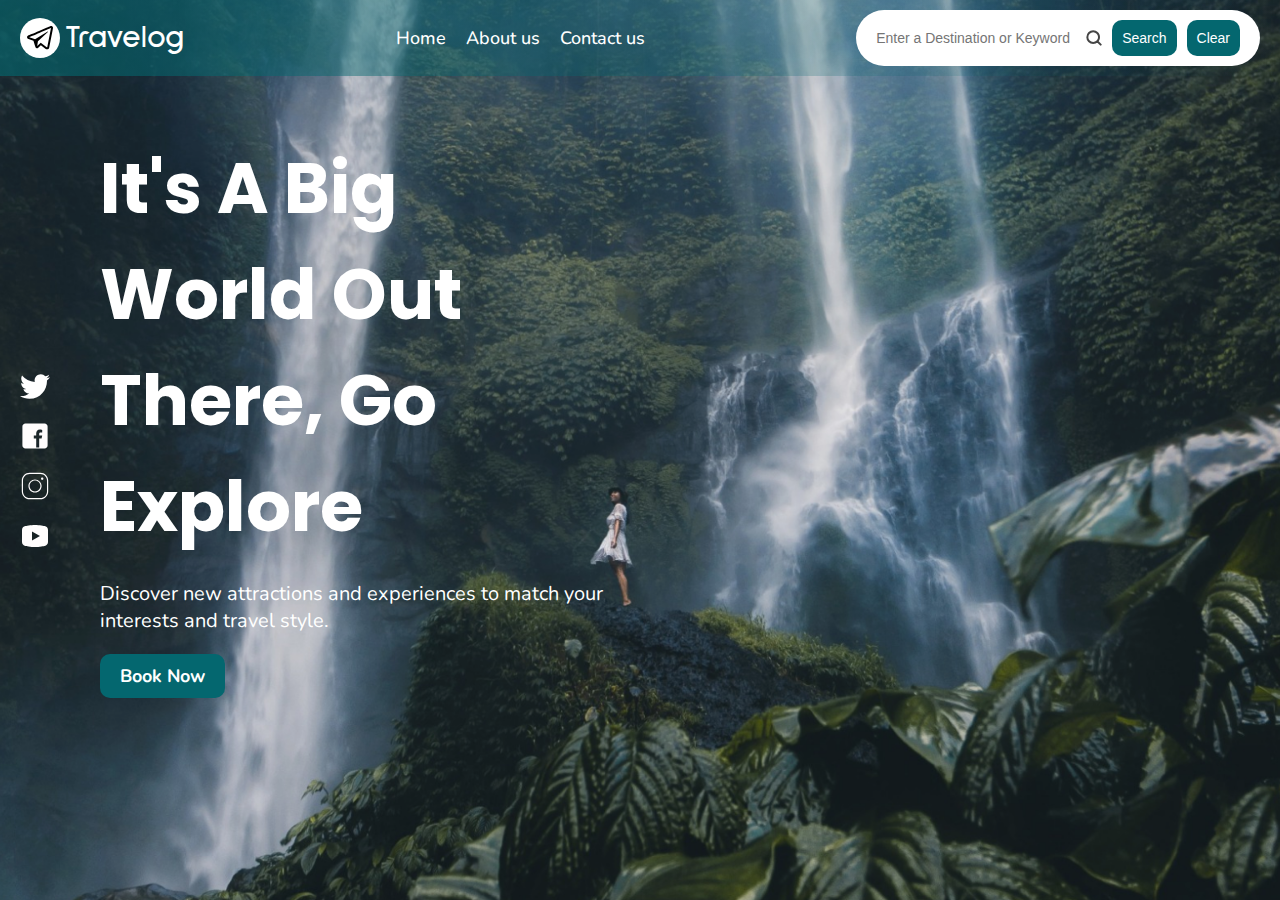
<file: index.html>
<!DOCTYPE html>
<html lang="en">
  <head>
    <meta charset="UTF-8" />
    <meta name="viewport" content="width=device-width, initial-scale=1.0" />
    <title>Travelog - Home</title>
    <link rel="preconnect" href="https://fonts.googleapis.com" />
    <link rel="preconnect" href="https://fonts.gstatic.com" crossorigin />
    <link
      href="https://fonts.googleapis.com/css2?family=Nunito:ital,wght@0,200..1000;1,200..1000&family=Poppins:ital,wght@0,100;0,200;0,300;0,400;0,500;0,600;0,700;0,800;0,900;1,100;1,200;1,300;1,400;1,500;1,600;1,700;1,800;1,900&family=Sulphur+Point:wght@300;400;700&family=Work+Sans:ital,wght@0,100..900;1,100..900&display=swap"
      rel="stylesheet" />
    <link rel="stylesheet" href="travel_recommendation.css" />
  </head>
  <body>
    <header>
      <div class="logo-box">
        <div class="logo-img">
          <img src="./images/logo.svg" alt="" />
        </div>
        <div class="logo-text">Travelog</div>
      </div>
      <nav id="navbar">
        <a href="./index.html">Home</a>
        <a href="./travel_about.html">About us</a>
        <a href="./travel_contact.html">Contact us</a>
      </nav>
      <div class="search-box">
        <input type="search" id="search-input" placeholder="Enter a Destination or Keyword" />
        <img id="search-icon" src="images/searchIcon.svg" alt="" />
        <div class="buttons">
          <button id="search-btn">Search</button>
          <button id="clear-btn">Clear</button>
        </div>
      </div>
    </header>
    <main>
      <div class="socials">
        <svg xmlns="http://www.w3.org/2000/svg" x="0px" y="0px" width="30" height="30" viewBox="0,0,256,256">
          <g
            fill-opacity="1"
            fill="#ffffff"
            fill-rule="nonzero"
            stroke="none"
            stroke-width="1"
            stroke-linecap="butt"
            stroke-linejoin="miter"
            stroke-miterlimit="10"
            stroke-dasharray=""
            stroke-dashoffset="0"
            font-family="none"
            font-weight="none"
            font-size="none"
            text-anchor="none"
            style="mix-blend-mode: normal">
            <g transform="scale(5.12,5.12)">
              <path
                d="M50.0625,10.4375c-1.84766,0.82031 -3.82812,1.37109 -5.91016,1.62109c2.125,-1.27344 3.75781,-3.28906 4.52344,-5.6875c-1.98437,1.17578 -4.19141,2.03125 -6.53125,2.49219c-1.875,-2 -4.54687,-3.24609 -7.50391,-3.24609c-5.67969,0 -10.28516,4.60156 -10.28516,10.28125c0,0.80469 0.09375,1.58984 0.26953,2.34375c-8.54687,-0.42969 -16.12109,-4.52344 -21.19531,-10.74609c-0.88672,1.52344 -1.39062,3.28906 -1.39062,5.17187c0,3.56641 1.8125,6.71484 4.57422,8.5625c-1.6875,-0.05469 -3.27344,-0.51953 -4.66016,-1.28906c0,0.04297 0,0.08594 0,0.12891c0,4.98438 3.54688,9.13672 8.24609,10.08594c-0.85937,0.23438 -1.76953,0.35938 -2.70703,0.35938c-0.66406,0 -1.30859,-0.0625 -1.9375,-0.1875c1.3125,4.08203 5.10938,7.0625 9.60547,7.14453c-3.51562,2.75781 -7.94922,4.39844 -12.76953,4.39844c-0.83203,0 -1.64844,-0.04687 -2.44922,-0.14453c4.54687,2.92188 9.95312,4.62109 15.76172,4.62109c18.91406,0 29.25781,-15.66797 29.25781,-29.25391c0,-0.44531 -0.01172,-0.89453 -0.02734,-1.33203c2.00781,-1.44922 3.75,-3.26172 5.12891,-5.32422z"></path>
            </g>
          </g>
        </svg>
        <svg xmlns="http://www.w3.org/2000/svg" x="0px" y="0px" width="30" height="30" viewBox="0,0,256,256">
          <g
            fill-opacity="1"
            fill="#fffdfd"
            fill-rule="nonzero"
            stroke="none"
            stroke-width="1"
            stroke-linecap="butt"
            stroke-linejoin="miter"
            stroke-miterlimit="10"
            stroke-dasharray=""
            stroke-dashoffset="0"
            font-family="none"
            font-weight="none"
            font-size="none"
            text-anchor="none"
            style="mix-blend-mode: normal">
            <g transform="scale(5.12,5.12)">
              <path
                d="M41,4h-32c-2.76,0 -5,2.24 -5,5v32c0,2.76 2.24,5 5,5h32c2.76,0 5,-2.24 5,-5v-32c0,-2.76 -2.24,-5 -5,-5zM37,19h-2c-2.14,0 -3,0.5 -3,2v3h5l-1,5h-4v15h-5v-15h-4v-5h4v-3c0,-4 2,-7 6,-7c2.9,0 4,1 4,1z"></path>
            </g>
          </g>
        </svg>
        <svg xmlns="http://www.w3.org/2000/svg" x="0px" y="0px" width="30" height="30" viewBox="0,0,256,256">
          <g
            fill-opacity="1"
            fill="#fffdfd"
            fill-rule="nonzero"
            stroke="none"
            stroke-width="1"
            stroke-linecap="butt"
            stroke-linejoin="miter"
            stroke-miterlimit="10"
            stroke-dasharray=""
            stroke-dashoffset="0"
            font-family="none"
            font-weight="none"
            font-size="none"
            text-anchor="none"
            style="mix-blend-mode: normal">
            <g transform="scale(5.12,5.12)">
              <path
                d="M16,3c-7.16752,0 -13,5.83248 -13,13v18c0,7.16752 5.83248,13 13,13h18c7.16752,0 13,-5.83248 13,-13v-18c0,-7.16752 -5.83248,-13 -13,-13zM16,5h18c6.08648,0 11,4.91352 11,11v18c0,6.08648 -4.91352,11 -11,11h-18c-6.08648,0 -11,-4.91352 -11,-11v-18c0,-6.08648 4.91352,-11 11,-11zM37,11c-1.10457,0 -2,0.89543 -2,2c0,1.10457 0.89543,2 2,2c1.10457,0 2,-0.89543 2,-2c0,-1.10457 -0.89543,-2 -2,-2zM25,14c-6.06329,0 -11,4.93671 -11,11c0,6.06329 4.93671,11 11,11c6.06329,0 11,-4.93671 11,-11c0,-6.06329 -4.93671,-11 -11,-11zM25,16c4.98241,0 9,4.01759 9,9c0,4.98241 -4.01759,9 -9,9c-4.98241,0 -9,-4.01759 -9,-9c0,-4.98241 4.01759,-9 9,-9z"></path>
            </g>
          </g>
        </svg>
        <svg xmlns="http://www.w3.org/2000/svg" x="0px" y="0px" width="30" height="30" viewBox="0,0,256,256">
          <g
            fill-opacity="1"
            fill="#fffdfd"
            fill-rule="nonzero"
            stroke="none"
            stroke-width="1"
            stroke-linecap="butt"
            stroke-linejoin="miter"
            stroke-miterlimit="10"
            stroke-dasharray=""
            stroke-dashoffset="0"
            font-family="none"
            font-weight="none"
            font-size="none"
            text-anchor="none"
            style="mix-blend-mode: normal">
            <g transform="scale(8.53333,8.53333)">
              <path
                d="M15,4c-4.186,0 -9.61914,1.04883 -9.61914,1.04883l-0.01367,0.01563c-1.90652,0.30491 -3.36719,1.94317 -3.36719,3.93555v6v0.00195v5.99805v0.00195c0.00384,1.96564 1.4353,3.63719 3.37695,3.94336l0.00391,0.00586c0,0 5.43314,1.05078 9.61914,1.05078c4.186,0 9.61914,-1.05078 9.61914,-1.05078l0.00195,-0.00195c1.94389,-0.30554 3.37683,-1.97951 3.37891,-3.94727v-0.00195v-5.99805v-0.00195v-6c-0.00288,-1.96638 -1.43457,-3.63903 -3.37695,-3.94531l-0.00391,-0.00586c0,0 -5.43314,-1.04883 -9.61914,-1.04883zM12,10.39844l8,4.60156l-8,4.60156z"></path>
            </g>
          </g>
        </svg>
      </div>
      <div class="content-box">
        <h1>It's A Big World Out There, Go Explore</h1>
        <p>Discover new attractions and experiences to match your interests and travel style.</p>
        <button>Book Now</button>
      </div>
      <div id="result-div" class="resultbox"></div>
    </main>
    <script src="travel_recommendation.js"></script>
  </body>
</html>
</file>
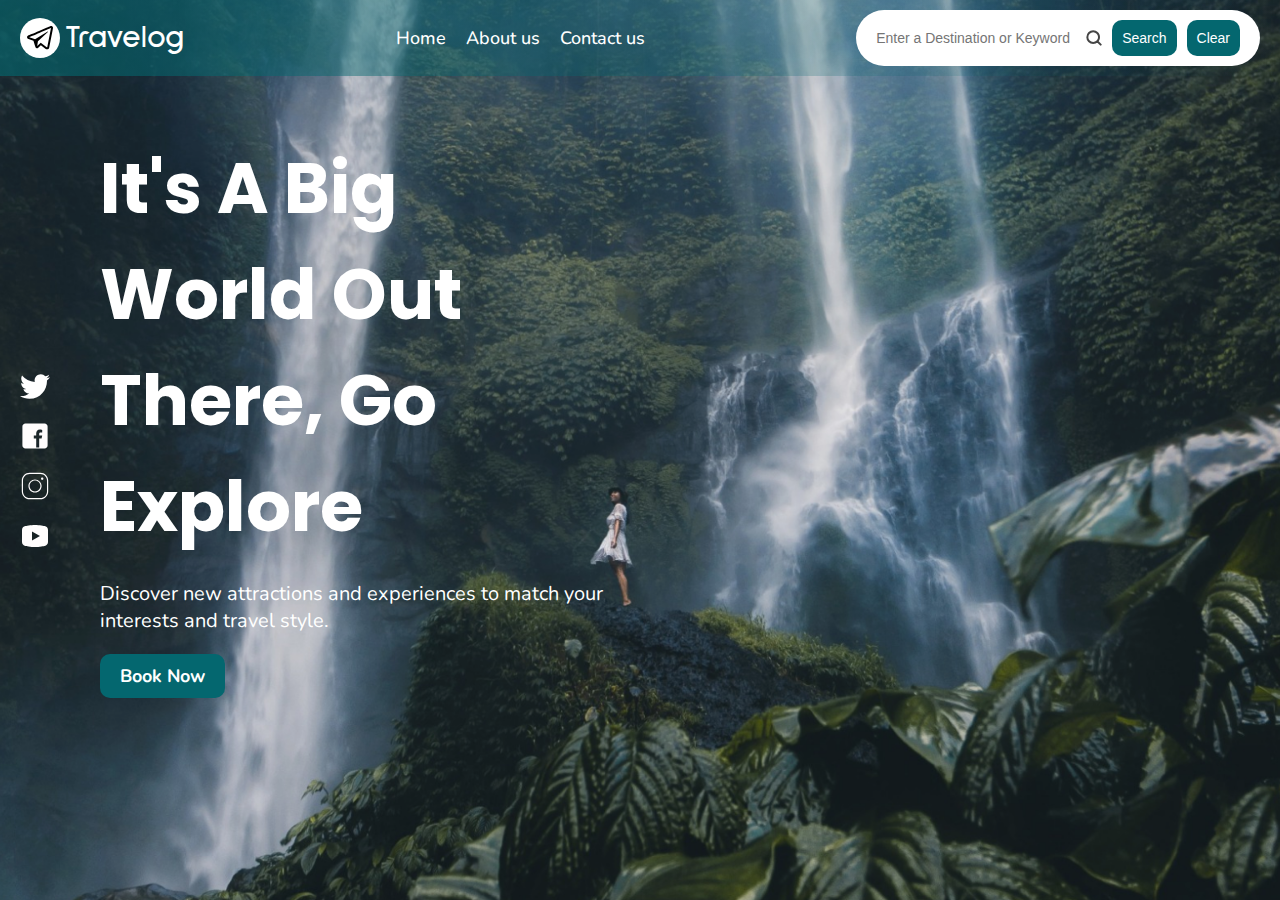
<file: travelRecommendation/travel_recommendation.html>
<!DOCTYPE html>
<html lang="en">
  <head>
    <meta charset="UTF-8" />
    <meta name="viewport" content="width=device-width, initial-scale=1.0" />
    <title>Travelog</title>
    <link rel="preconnect" href="https://fonts.googleapis.com" />
    <link rel="preconnect" href="https://fonts.gstatic.com" crossorigin />
    <link
      href="https://fonts.googleapis.com/css2?family=Nunito:ital,wght@0,200..1000;1,200..1000&family=Poppins:ital,wght@0,100;0,200;0,300;0,400;0,500;0,600;0,700;0,800;0,900;1,100;1,200;1,300;1,400;1,500;1,600;1,700;1,800;1,900&family=Sulphur+Point:wght@300;400;700&family=Work+Sans:ital,wght@0,100..900;1,100..900&display=swap"
      rel="stylesheet" />
    <link rel="stylesheet" href="travel_recommendation.css" />
  </head>
  <body>
    <header>
      <div class="logo-box">
        <div class="logo-img">
          <img src="./images/logo.svg" alt="" />
        </div>
        <div class="logo-text">Travelog</div>
      </div>
      <nav id="navbar">
        <a href="./travel_recommendation.html">Home</a>
        <a href="./about.html">About us</a>
        <a href="./contact.html">Contact us</a>
      </nav>
      <div class="search-box">
        <input type="search" id="search-input" placeholder="Enter a Destination or Keyword" />
        <img id="search-icon" src="images/searchIcon.svg" alt="" />
        <div class="buttons">
          <button id="search-btn">Search</button>
          <button id="clear-btn">Clear</button>
        </div>
      </div>
    </header>
    <main>
      <div class="socials">
        <svg xmlns="http://www.w3.org/2000/svg" x="0px" y="0px" width="30" height="30" viewBox="0,0,256,256">
          <g
            fill-opacity="1"
            fill="#ffffff"
            fill-rule="nonzero"
            stroke="none"
            stroke-width="1"
            stroke-linecap="butt"
            stroke-linejoin="miter"
            stroke-miterlimit="10"
            stroke-dasharray=""
            stroke-dashoffset="0"
            font-family="none"
            font-weight="none"
            font-size="none"
            text-anchor="none"
            style="mix-blend-mode: normal">
            <g transform="scale(5.12,5.12)">
              <path
                d="M50.0625,10.4375c-1.84766,0.82031 -3.82812,1.37109 -5.91016,1.62109c2.125,-1.27344 3.75781,-3.28906 4.52344,-5.6875c-1.98437,1.17578 -4.19141,2.03125 -6.53125,2.49219c-1.875,-2 -4.54687,-3.24609 -7.50391,-3.24609c-5.67969,0 -10.28516,4.60156 -10.28516,10.28125c0,0.80469 0.09375,1.58984 0.26953,2.34375c-8.54687,-0.42969 -16.12109,-4.52344 -21.19531,-10.74609c-0.88672,1.52344 -1.39062,3.28906 -1.39062,5.17187c0,3.56641 1.8125,6.71484 4.57422,8.5625c-1.6875,-0.05469 -3.27344,-0.51953 -4.66016,-1.28906c0,0.04297 0,0.08594 0,0.12891c0,4.98438 3.54688,9.13672 8.24609,10.08594c-0.85937,0.23438 -1.76953,0.35938 -2.70703,0.35938c-0.66406,0 -1.30859,-0.0625 -1.9375,-0.1875c1.3125,4.08203 5.10938,7.0625 9.60547,7.14453c-3.51562,2.75781 -7.94922,4.39844 -12.76953,4.39844c-0.83203,0 -1.64844,-0.04687 -2.44922,-0.14453c4.54687,2.92188 9.95312,4.62109 15.76172,4.62109c18.91406,0 29.25781,-15.66797 29.25781,-29.25391c0,-0.44531 -0.01172,-0.89453 -0.02734,-1.33203c2.00781,-1.44922 3.75,-3.26172 5.12891,-5.32422z"></path>
            </g>
          </g>
        </svg>
        <svg xmlns="http://www.w3.org/2000/svg" x="0px" y="0px" width="30" height="30" viewBox="0,0,256,256">
          <g
            fill-opacity="1"
            fill="#fffdfd"
            fill-rule="nonzero"
            stroke="none"
            stroke-width="1"
            stroke-linecap="butt"
            stroke-linejoin="miter"
            stroke-miterlimit="10"
            stroke-dasharray=""
            stroke-dashoffset="0"
            font-family="none"
            font-weight="none"
            font-size="none"
            text-anchor="none"
            style="mix-blend-mode: normal">
            <g transform="scale(5.12,5.12)">
              <path
                d="M41,4h-32c-2.76,0 -5,2.24 -5,5v32c0,2.76 2.24,5 5,5h32c2.76,0 5,-2.24 5,-5v-32c0,-2.76 -2.24,-5 -5,-5zM37,19h-2c-2.14,0 -3,0.5 -3,2v3h5l-1,5h-4v15h-5v-15h-4v-5h4v-3c0,-4 2,-7 6,-7c2.9,0 4,1 4,1z"></path>
            </g>
          </g>
        </svg>
        <svg xmlns="http://www.w3.org/2000/svg" x="0px" y="0px" width="30" height="30" viewBox="0,0,256,256">
          <g
            fill-opacity="1"
            fill="#fffdfd"
            fill-rule="nonzero"
            stroke="none"
            stroke-width="1"
            stroke-linecap="butt"
            stroke-linejoin="miter"
            stroke-miterlimit="10"
            stroke-dasharray=""
            stroke-dashoffset="0"
            font-family="none"
            font-weight="none"
            font-size="none"
            text-anchor="none"
            style="mix-blend-mode: normal">
            <g transform="scale(5.12,5.12)">
              <path
                d="M16,3c-7.16752,0 -13,5.83248 -13,13v18c0,7.16752 5.83248,13 13,13h18c7.16752,0 13,-5.83248 13,-13v-18c0,-7.16752 -5.83248,-13 -13,-13zM16,5h18c6.08648,0 11,4.91352 11,11v18c0,6.08648 -4.91352,11 -11,11h-18c-6.08648,0 -11,-4.91352 -11,-11v-18c0,-6.08648 4.91352,-11 11,-11zM37,11c-1.10457,0 -2,0.89543 -2,2c0,1.10457 0.89543,2 2,2c1.10457,0 2,-0.89543 2,-2c0,-1.10457 -0.89543,-2 -2,-2zM25,14c-6.06329,0 -11,4.93671 -11,11c0,6.06329 4.93671,11 11,11c6.06329,0 11,-4.93671 11,-11c0,-6.06329 -4.93671,-11 -11,-11zM25,16c4.98241,0 9,4.01759 9,9c0,4.98241 -4.01759,9 -9,9c-4.98241,0 -9,-4.01759 -9,-9c0,-4.98241 4.01759,-9 9,-9z"></path>
            </g>
          </g>
        </svg>
        <svg xmlns="http://www.w3.org/2000/svg" x="0px" y="0px" width="30" height="30" viewBox="0,0,256,256">
          <g
            fill-opacity="1"
            fill="#fffdfd"
            fill-rule="nonzero"
            stroke="none"
            stroke-width="1"
            stroke-linecap="butt"
            stroke-linejoin="miter"
            stroke-miterlimit="10"
            stroke-dasharray=""
            stroke-dashoffset="0"
            font-family="none"
            font-weight="none"
            font-size="none"
            text-anchor="none"
            style="mix-blend-mode: normal">
            <g transform="scale(8.53333,8.53333)">
              <path
                d="M15,4c-4.186,0 -9.61914,1.04883 -9.61914,1.04883l-0.01367,0.01563c-1.90652,0.30491 -3.36719,1.94317 -3.36719,3.93555v6v0.00195v5.99805v0.00195c0.00384,1.96564 1.4353,3.63719 3.37695,3.94336l0.00391,0.00586c0,0 5.43314,1.05078 9.61914,1.05078c4.186,0 9.61914,-1.05078 9.61914,-1.05078l0.00195,-0.00195c1.94389,-0.30554 3.37683,-1.97951 3.37891,-3.94727v-0.00195v-5.99805v-0.00195v-6c-0.00288,-1.96638 -1.43457,-3.63903 -3.37695,-3.94531l-0.00391,-0.00586c0,0 -5.43314,-1.04883 -9.61914,-1.04883zM12,10.39844l8,4.60156l-8,4.60156z"></path>
            </g>
          </g>
        </svg>
      </div>
      <div class="content-box">
        <h1>It's A Big World Out There, Go Explore</h1>
        <p>Discover new attractions and experiences to match your interests and travel style.</p>
        <button>Book Now</button>
      </div>
      <div id="result-div" class="resultbox"></div>
    </main>
    <script src="travel_recommendation.js"></script>
  </body>
</html>
</file>
<file: travel_recommendation.css>
* {
  margin: 0;
  padding: 0;
}
/* adding styles and background to body */
body {
  background-image: url("./images/pic1.png");
  background-size: cover;
  background-attachment: fixed;
  background-repeat: no-repeat;
  background-position: center;
  color: white;
  overflow: hidden;
}

/* basic styles and positional attributes added to header */
header {
  display: flex;
  align-items: center;
  justify-content: space-between;
  padding: 10px 20px;
  background: linear-gradient(90deg, rgba(4, 104, 111, 0.637) 0%, rgba(0, 0, 0, 0) 100%);
}

/* this section is for logo-box on the top left corner */
.logo-box {
  display: flex;
  align-items: center;
  justify-content: center;
  gap: 5px;
  font-family: "Sulphur Point", "Poppins", "Nunito", "Work Sans";
  font-size: xx-large;
  font-weight: bold;
}
.logo-img {
  background-color: white;
  border-radius: 50%;
  display: flex;
  align-items: center;
  justify-content: center;
  width: 40px;
  height: 40px;
}

/* this section is for navbar */
#navbar {
  display: flex;
  align-items: center;
  justify-content: center;
  gap: 20px;
}
#navbar a {
  text-decoration: none;
  color: white;
  font-family: "Nunito", "Sulphur Point", "Poppins", "Work Sans";
  font-size: large;
  font-weight: 500;
}
#navbar a:hover {
  font-weight: 800;
}

/* this section is for search bar on the top rigth corner */
.search-box {
  display: flex;
  align-items: center;
  justify-content: center;
  background-color: white;
  padding: 10px 20px;
  border-radius: 50px;
}
#search-input {
  cursor: pointer;
  border: none;
  outline: none;
  width: 210px;
  font-size: 14px;
  color: rgb(4, 103, 111);
}
#search-icon {
  width: 16px;
  height: 16px;
}
.buttons {
  display: flex;
  align-items: center;
  justify-content: center;
  gap: 10px;
  padding: 0 0 0 10px;
}
.buttons button {
  padding: 10px;
  border-radius: 10px;
  border: none;
  outline: none;
  background-color: rgb(4, 103, 111);
  color: white;
  cursor: pointer;
  font-size: 14px;
}
.buttons button:hover {
  font-weight: 700;
}

/* this section is for main content */
main {
  display: flex;
  height: 90vh;
  gap: 20px;
  width: 100%;
}

main .socials {
  display: flex;
  flex-direction: column;
  gap: 20px;
  align-items: center;
  justify-content: center;
  height: 90%;
  padding: 20px;
}
main .socials svg {
  cursor: pointer;
}
main .content-box {
  width: 40%;
  padding-left: 10px;
  margin-top: 60px;
}
main .content-box h1 {
  font-size: 70px;
  font-weight: bold;
  font-family: "Poppins", "Nunito", "Sulphur Point", "Work Sans";
}

main .content-box p {
  font-size: 20px;
  margin-top: 20px;
  font-family: "Nunito", "Sulphur Point", "Work Sans", "Poppins";
}

main .content-box button {
  border: none;
  outline: none;
  padding: 10px 20px;
  border-radius: 10px;
  font-size: large;
  font-weight: 700;
  font-family: "Nunito", "Sulphur Point", "Work Sans", "Poppins";
  background-color: rgb(4, 103, 111);
  color: white;
  margin-top: 20px;
  cursor: pointer;
}

main .content-box button:hover {
  font-weight: 800;
}

/* this section is for the result box */
main .resultbox {
  border-radius: 20px;
  margin: 20px auto;
  width: 30%;
  height: 90%;
  overflow-y: auto;
}

/* this section is for the cards that are to be genrated */
.card {
  border-radius: 15px;
  background-color: whitesmoke;
  margin-bottom: 10px;
}
.card .card-img {
  width: 100%;
  height: 300px;
  border-radius: 15px 15px 0 0;
}
.card .card-content {
  padding: 15px;
}
.card-content .name {
  color: black;
  font-family: "Nunito", "Sulphur Point", "Work Sans", "Poppins";
  font-size: larger;
}
.card-content .description {
  color: #000000a1;
  font-family: "Sulphur Point", "Work Sans", "Nunito", "Poppins";
  margin-top: 5px;
}
.card-content button {
  border: none;
  outline: none;
  background-color: rgb(4, 103, 111);
  font-family: "Nunito", "Poppins", "Sulphur Point", "Work Sans";
  color: white;
  font-weight: 700;
  padding: 10px 20px;
  margin-top: 5px;
  cursor: pointer;
  border-radius: 10px;
}

.card-content button:hover {
  font-weight: 800;
}

/* For WebKit browsers (Chrome, Safari, Edge) */
::-webkit-scrollbar {
  width: 8px; /* Set the scrollbar width */
  height: 8px; /* Set the scrollbar height for horizontal scrollbars */
}

::-webkit-scrollbar-track {
  background: #2c2c2c; /* Dark background color for the scrollbar track */
}

::-webkit-scrollbar-thumb {
  background-color: #555; /* Darker color for the scrollbar thumb */
  border-radius: 4px; /* Rounded corners for a smoother look */
}

::-webkit-scrollbar-thumb:hover {
  background-color: #444; /* Slightly lighter shade on hover */
}

/* For Firefox */
* {
  scrollbar-width: thin; /* Thin scrollbar */
  scrollbar-color: #555 #2c2c2c; /* Dark thumb on a darker track */
}
</file>
<file: travelRecommendation/travel_recommendation.css>
* {
  margin: 0;
  padding: 0;
}
/* adding styles and background to body */
body {
  background-image: url("./images/pic1.png");
  background-size: cover;
  background-attachment: fixed;
  background-repeat: no-repeat;
  background-position: center;
  color: white;
  overflow: hidden;
}

/* basic styles and positional attributes added to header */
header {
  display: flex;
  align-items: center;
  justify-content: space-between;
  padding: 10px 20px;
  background: linear-gradient(90deg, rgba(4, 104, 111, 0.637) 0%, rgba(0, 0, 0, 0) 100%);
}

/* this section is for logo-box on the top left corner */
.logo-box {
  display: flex;
  align-items: center;
  justify-content: center;
  gap: 5px;
  font-family: "Sulphur Point", "Poppins", "Nunito", "Work Sans";
  font-size: xx-large;
  font-weight: bold;
}
.logo-img {
  background-color: white;
  border-radius: 50%;
  display: flex;
  align-items: center;
  justify-content: center;
  width: 40px;
  height: 40px;
}

/* this section is for navbar */
#navbar {
  display: flex;
  align-items: center;
  justify-content: center;
  gap: 20px;
}
#navbar a {
  text-decoration: none;
  color: white;
  font-family: "Nunito", "Sulphur Point", "Poppins", "Work Sans";
  font-size: large;
  font-weight: 500;
}
#navbar a:hover {
  font-weight: 800;
}

/* this section is for search bar on the top rigth corner */
.search-box {
  display: flex;
  align-items: center;
  justify-content: center;
  background-color: white;
  padding: 10px 20px;
  border-radius: 50px;
}
#search-input {
  cursor: pointer;
  border: none;
  outline: none;
  width: 210px;
  font-size: 14px;
  color: rgb(4, 103, 111);
}
#search-icon {
  width: 16px;
  height: 16px;
}
.buttons {
  display: flex;
  align-items: center;
  justify-content: center;
  gap: 10px;
  padding: 0 0 0 10px;
}
.buttons button {
  padding: 10px;
  border-radius: 10px;
  border: none;
  outline: none;
  background-color: rgb(4, 103, 111);
  color: white;
  cursor: pointer;
  font-size: 14px;
}
.buttons button:hover {
  font-weight: 700;
}

/* this section is for main content */
main {
  display: flex;
  height: 90vh;
  gap: 20px;
  width: 100%;
}

main .socials {
  display: flex;
  flex-direction: column;
  gap: 20px;
  align-items: center;
  justify-content: center;
  height: 90%;
  padding: 20px;
}
main .socials svg {
  cursor: pointer;
}
main .content-box {
  width: 40%;
  padding-left: 10px;
  margin-top: 60px;
}
main .content-box h1 {
  font-size: 70px;
  font-weight: bold;
  font-family: "Poppins", "Nunito", "Sulphur Point", "Work Sans";
}

main .content-box p {
  font-size: 20px;
  margin-top: 20px;
  font-family: "Nunito", "Sulphur Point", "Work Sans", "Poppins";
}

main .content-box button {
  border: none;
  outline: none;
  padding: 10px 20px;
  border-radius: 10px;
  font-size: large;
  font-weight: 700;
  font-family: "Nunito", "Sulphur Point", "Work Sans", "Poppins";
  background-color: rgb(4, 103, 111);
  color: white;
  margin-top: 20px;
  cursor: pointer;
}

main .content-box button:hover {
  font-weight: 800;
}

/* this section is for the result box */
main .resultbox {
  border-radius: 20px;
  margin: 20px auto;
  width: 30%;
  height: 90%;
  overflow-y: auto;
}

/* this section is for the cards that are to be genrated */
.card {
  border-radius: 15px;
  background-color: whitesmoke;
  margin-bottom: 10px;
}
.card .card-img {
  width: 100%;
  height: 300px;
  border-radius: 15px 15px 0 0;
}
.card .card-content {
  padding: 15px;
}
.card-content .name {
  color: black;
  font-family: "Nunito", "Sulphur Point", "Work Sans", "Poppins";
  font-size: larger;
}
.card-content .description {
  color: #000000a1;
  font-family: "Sulphur Point", "Work Sans", "Nunito", "Poppins";
  margin-top: 5px;
}
.card-content button {
  border: none;
  outline: none;
  background-color: rgb(4, 103, 111);
  font-family: "Nunito", "Poppins", "Sulphur Point", "Work Sans";
  color: white;
  font-weight: 700;
  padding: 10px 20px;
  margin-top: 5px;
  cursor: pointer;
  border-radius: 10px;
}

.card-content button:hover {
  font-weight: 800;
}

/* For WebKit browsers (Chrome, Safari, Edge) */
::-webkit-scrollbar {
  width: 8px; /* Set the scrollbar width */
  height: 8px; /* Set the scrollbar height for horizontal scrollbars */
}

::-webkit-scrollbar-track {
  background: #2c2c2c; /* Dark background color for the scrollbar track */
}

::-webkit-scrollbar-thumb {
  background-color: #555; /* Darker color for the scrollbar thumb */
  border-radius: 4px; /* Rounded corners for a smoother look */
}

::-webkit-scrollbar-thumb:hover {
  background-color: #444; /* Slightly lighter shade on hover */
}

/* For Firefox */
* {
  scrollbar-width: thin; /* Thin scrollbar */
  scrollbar-color: #555 #2c2c2c; /* Dark thumb on a darker track */
}
</file>
